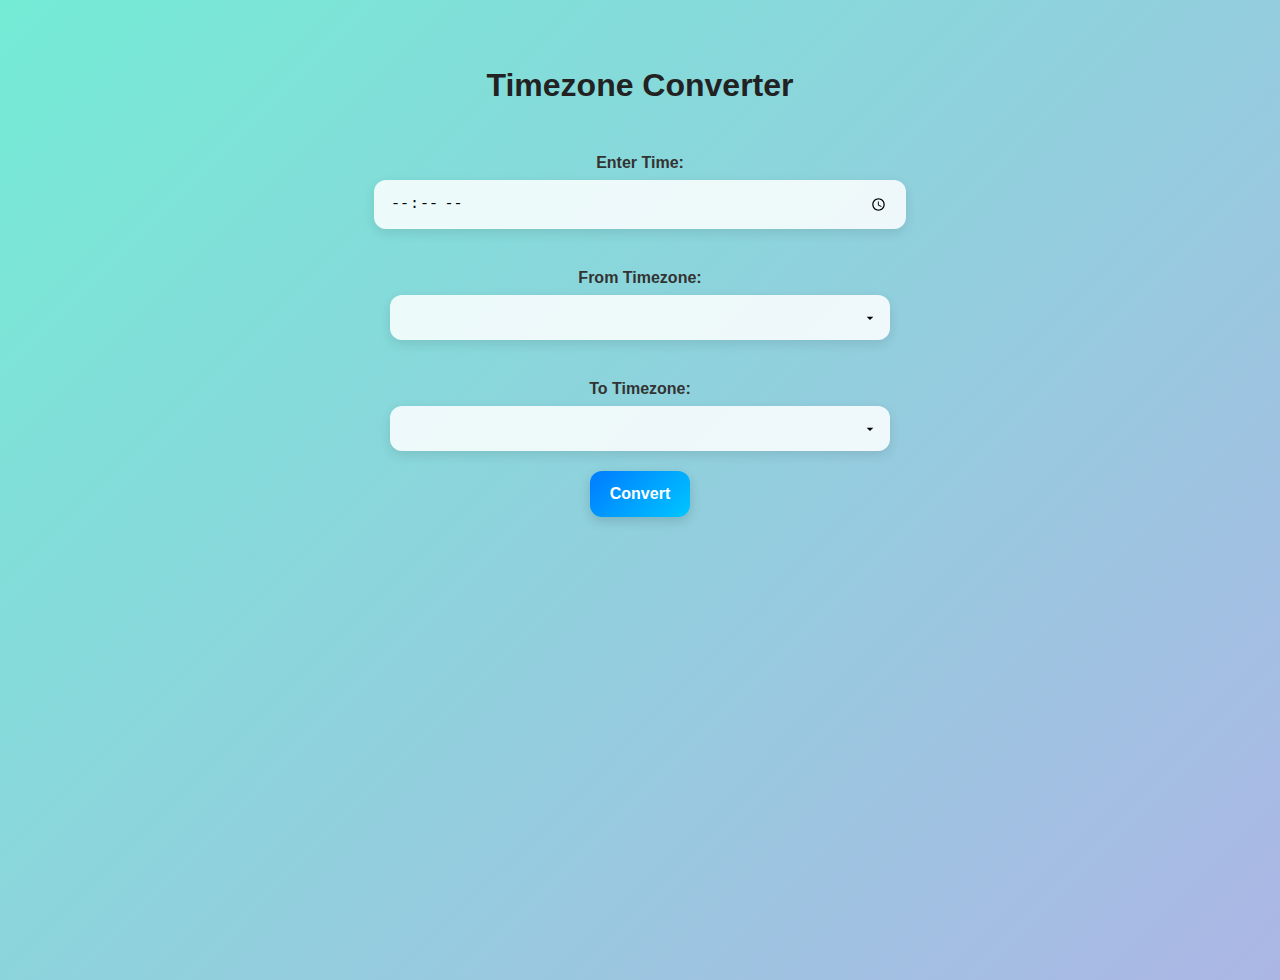
<file: index.html>
<!DOCTYPE html>
<html lang="en">
<head>
  <meta charset="UTF-8">
  <title>Simple Timezone Converter</title>
  <link rel="stylesheet" href="style.css">
</head>
<body>
  <h2>Timezone Converter</h2>

  <label>Enter Time:</label>
  <input type="time" id="timeInput">

  <label>From Timezone:</label>
  <select id="fromTimezone"></select>

  <label>To Timezone:</label>
  <select id="toTimezone"></select>

  <button id="convertBtn">Convert</button>

  <div class="result" id="result"></div>

  <script src="script.js"></script>
</body>
</html>
</file>
<file: style.css>
body {
  font-family: 'Segoe UI', Tahoma, Geneva, Verdana, sans-serif;
  background: linear-gradient(135deg, #74ebd5, #ACB6E5);
  min-height: 100vh;
  margin: 0;
  padding: 40px;
  display: flex;
  flex-direction: column;
  align-items: center;
}

h2 {
  margin-bottom: 30px;
  font-size: 2rem;
  color: #222;
  text-align: center;
}

label {
  margin-top: 20px;
  margin-bottom: 8px;
  font-weight: 600;
  font-size: 1rem;
  color: #333;
}

input, select {
  width: 100%;
  max-width: 500px;
  padding: 14px 16px;
  margin-bottom: 20px;
  border: none;
  border-radius: 12px;
  font-size: 15px;
  background: rgba(255, 255, 255, 0.85);
  box-shadow: 0 4px 12px rgba(0,0,0,0.1);
  transition: all 0.3s ease;
  appearance: none; 
}

select {
  background-image: url("data:image/svg+xml;utf8,<svg fill='black' height='16' viewBox='0 0 24 24' width='16' xmlns='http://www.w3.org/2000/svg'><path d='M7 10l5 5 5-5z'/></svg>");
  background-repeat: no-repeat;
  background-position: right 12px center;
  background-size: 16px;
  padding-right: 40px;
  cursor: pointer;
}

button {
  font-weight: bold;
  font-size: 16px;
  padding: 14px 20px;
  background: linear-gradient(135deg, #007bff, #00c6ff);
  color: white;
  border: none;
  border-radius: 12px;
  cursor: pointer;
  transition: transform 0.2s ease, background 0.4s ease, box-shadow 0.3s ease;
  box-shadow: 0 4px 12px rgba(0,0,0,0.15);
}

button:hover {
  background: linear-gradient(135deg, #0056b3, #0092cc);
  transform: translateY(-2px) scale(1.05);
  box-shadow: 0 6px 16px rgba(0,0,0,0.25);
}

button:active {
  transform: scale(0.98);
  box-shadow: 0 2px 8px rgba(0,0,0,0.2);
}


.result {
  display: none;  
  margin-top: 20px;
  font-weight: bold;
  padding: 16px;
  border-radius: 12px;
  background: rgba(255,255,255,0.7);
  backdrop-filter: blur(6px);
  max-width: 500px;
  width: 100%;
  text-align: center;
  color: #222;
  box-shadow: 0 4px 12px rgba(0,0,0,0.15);
}
</file>
